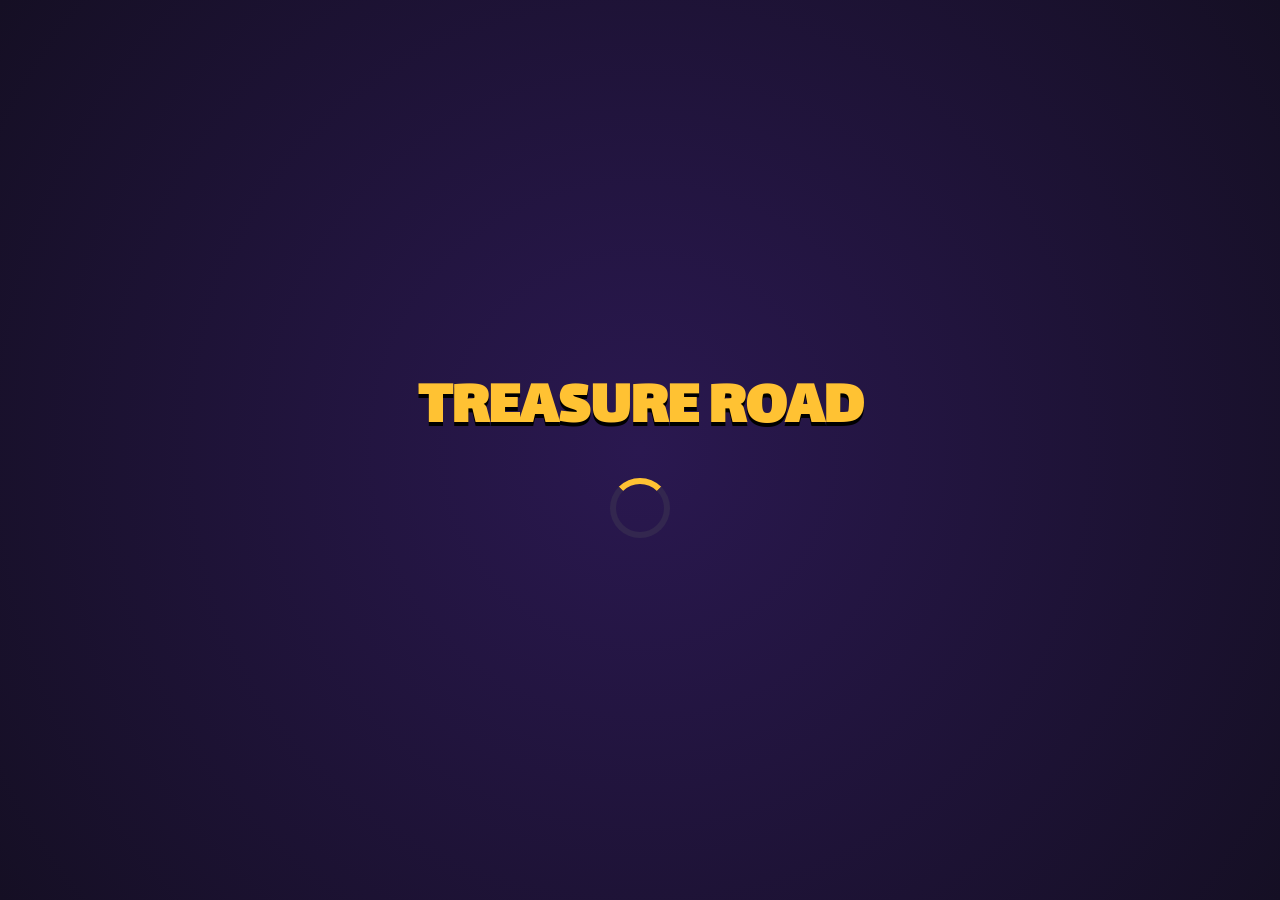
<file: index.html>
<!DOCTYPE html>
<html lang="en">
<head>
  <meta charset="utf-8">
  <meta name="viewport" content="width=device-width,initial-scale=1,maximum-scale=1,user-scalable=no,viewport-fit=cover">
  <title>Loading - Treasure Road</title>
  <link rel="stylesheet" href="https://fonts.googleapis.com/css2?family=Lalezar&family=Tajawal:wght@400;500;700;800&display=swap">
  <link rel="stylesheet" href="styles.css">
</head>
<body>
  <div id="splash-screen">
    <h1>TREASURE ROAD</h1>
    <div class="loader"></div>
  </div>
  <audio id="splash-audio" src="sounds/splash.mp3"></audio>
  <script>
    document.body.addEventListener('click', () => {
      const audio = document.getElementById('splash-audio');
      audio.play().catch(e => console.log('Audio play blocked'));
      setTimeout(() => {
        window.location.href = 'home.html';
      }, 1200);
    }, { once: true });

    setTimeout(() => {
      window.location.href = 'home.html';
    }, 3500);
  </script>
</body>
</html>
</file>
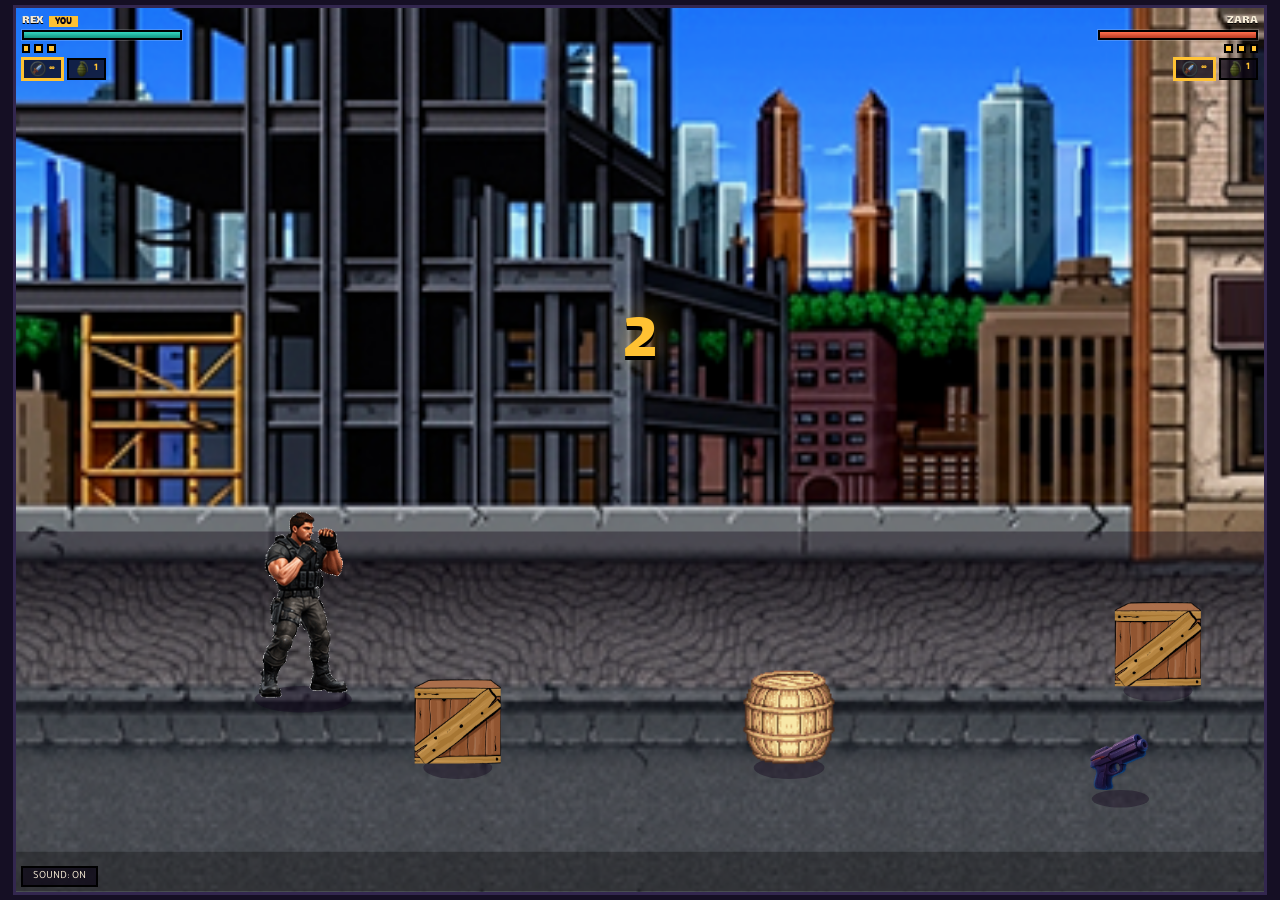
<file: game.html>
<!DOCTYPE html>
<html lang="en">
<head>
<meta charset="utf-8">
<meta name="viewport" content="width=device-width,initial-scale=1,maximum-scale=1,user-scalable=no,viewport-fit=cover">
<title>Treasure Road - Game</title>
<link rel="stylesheet" href="https://fonts.googleapis.com/css2?family=Lalezar&family=Tajawal:wght@400;500;700;800&display=swap">
<link rel="stylesheet" href="styles.css">
</head>
<body>

<div class="app">
  <div class="stage" id="stage">
    <div class="frame" id="frame">
      <canvas id="cv"></canvas>
      <div class="hud" id="hud" hidden>
        <div class="hud-row">
          <div class="hpc" id="hp0"><div class="who"><span class="nm">REX</span><span class="you" hidden>YOU</span></div><div class="bar"><i></i></div><div class="pips"></div><div class="whud" id="w0"></div></div>
          <div class="hpc r" id="hp1"><div class="who"><span class="nm">ZARA</span><span class="you" hidden>YOU</span></div><div class="bar"><i></i></div><div class="pips"></div><div class="whud" id="w1"></div></div>
        </div>
      </div>
      <div class="banner" id="banner" hidden></div>
      <div class="toast" id="toast"></div>
      <button class="mute" id="mute" type="button">SOUND: ON</button>
    </div>
  </div>
  <div class="controls" id="controls">
    <div class="pad" id="pad"><i class="knob" id="knob"></i></div>
    <div class="btns">
      <button class="cbtn m" id="bMine" type="button">MINE</button>
      <button class="cbtn g" id="bGren" type="button">BOMB</button>
      <button class="cbtn w" id="bSwitch" type="button">SWAP</button>
      <button class="cbtn b" id="bJump" type="button">JUMP</button>
      <button class="cbtn a" id="bAtk" type="button">USE</button>
    </div>
  </div>
</div>

<div id="result" hidden>
  <div class="rbox" id="rbox">
    <h3 id="rTitle">YOU WIN!</h3>
    <p id="rSub"></p>
    <div class="stats">
      <div><b id="sTime">0</b><span>SEC</span></div>
      <div><b id="sKills">0</b><span>KILLS</span></div>
      <div><b id="sDmg">0</b><span>DAMAGE</span></div>
    </div>
    <div class="rbtns">
      <button class="btn" id="rAgain" type="button">PLAY AGAIN</button>
      <button class="btn alt" id="rMenu" type="button">MENU</button>
    </div>
  </div>
</div>

<script src="Game.js"></script>
</body>
</html>
</file>
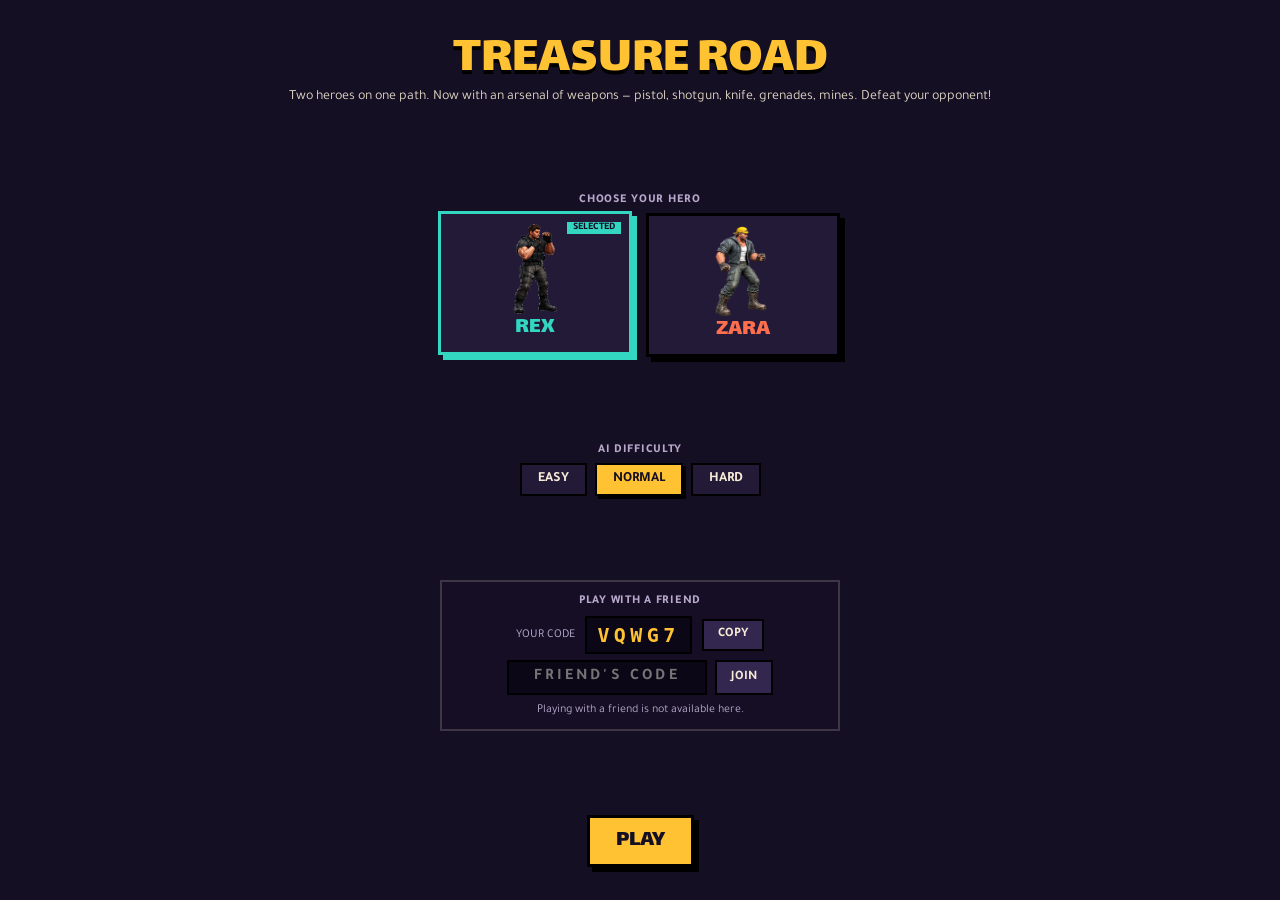
<file: home.html>
<!DOCTYPE html>
<html lang="en">
<head>
  <meta charset="utf-8">
  <meta name="viewport" content="width=device-width,initial-scale=1,maximum-scale=1,user-scalable=no,viewport-fit=cover">
  <title>Treasure Road - Menu</title>
  <link rel="stylesheet" href="https://fonts.googleapis.com/css2?family=Lalezar&family=Tajawal:wght@400;500;700;800&display=swap">
  <link rel="stylesheet" href="styles.css">
</head>
<body>
<div class="home-container">
  <div class="home-wrap">
    <div>
      <h1 class="title">TREASURE ROAD</h1>
      <p class="tag">Two heroes on one path. Now with an arsenal of weapons — pistol, shotgun, knife, grenades, mines. Defeat your opponent!</p>
    </div>
    
    <section>
      <h2>CHOOSE YOUR HERO</h2>
      <div class="cards" id="cards">
        <button class="card sel" type="button" data-side="0">
          <img src="images/player2h.gif" alt="Rex">
          <div class="nm" style="color:var(--teal)">REX</div>
        </button>
        <button class="card" type="button" data-side="1">
          <img src="images/player4h.gif" alt="Zara">
          <div class="nm" style="color:var(--coral)">ZARA</div>
        </button>
      </div>
    </section>

    <section id="aiBox">
      <h2>AI DIFFICULTY</h2>
      <div class="row" id="diffs">
        <button class="chip" type="button" data-d="0">EASY</button>
        <button class="chip on" type="button" data-d="1">NORMAL</button>
        <button class="chip" type="button" data-d="2">HARD</button>
      </div>
    </section>

    <section class="panel">
      <h2 style="margin:0; text-align:center;">PLAY WITH A FRIEND</h2>
      <div class="codebox">
        <span class="status" style="min-height:0">YOUR CODE</span>
        <span class="code" id="myCode">-----</span>
        <button class="mini" id="copyCode" type="button">COPY</button>
      </div>
      <div class="join">
        <input id="joinIn" type="text" autocomplete="off" maxlength="5" placeholder="FRIEND'S CODE">
        <button class="mini" id="joinBtn" type="button">JOIN</button>
        <button class="mini" id="homeBtn" type="button" hidden>MY ROOM</button>
      </div>
      <div class="status" id="netStatus">Connecting...</div>
    </section>

    <div class="row">
      <button class="btn" id="startBtn" type="button">PLAY</button>
    </div>
  </div>
</div>

<script src="Home.js"></script>
</body>
</html>
</file>
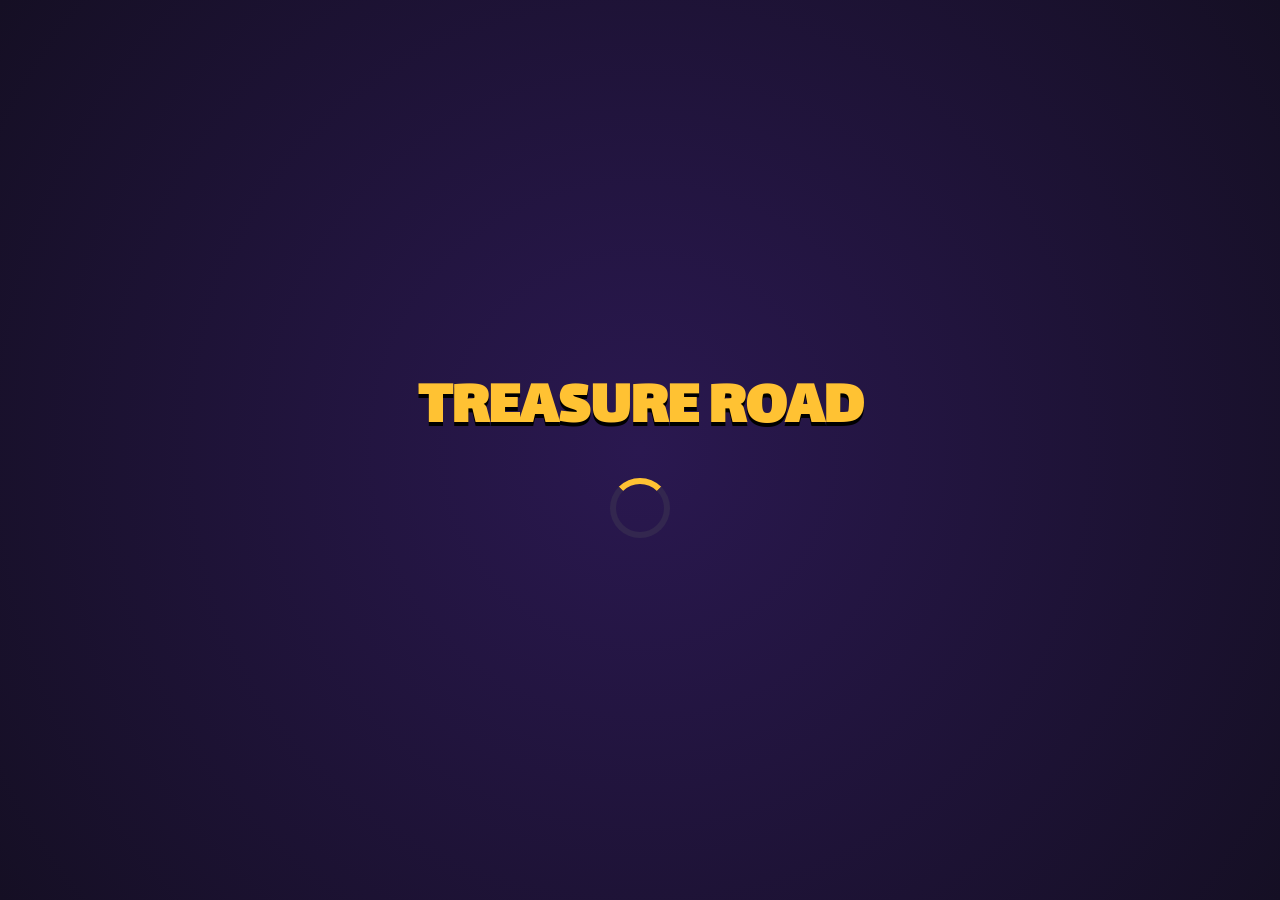
<file: splash.html>
<!DOCTYPE html>
<html lang="en">
<head>
  <meta charset="utf-8">
  <meta name="viewport" content="width=device-width,initial-scale=1,maximum-scale=1,user-scalable=no,viewport-fit=cover">
  <title>Loading - Treasure Road</title>
  <link rel="stylesheet" href="https://fonts.googleapis.com/css2?family=Lalezar&family=Tajawal:wght@400;500;700;800&display=swap">
  <link rel="stylesheet" href="styles.css">
</head>
<body>
  <div id="splash-screen">
    <h1>TREASURE ROAD</h1>
    <div class="loader"></div>
  </div>
  <audio id="splash-audio" src="sounds/splash.mp3"></audio>
  <script>
    document.body.addEventListener('click', () => {
      const audio = document.getElementById('splash-audio');
      audio.play().catch(e => console.log('Audio play blocked'));
      setTimeout(() => {
        window.location.href = 'home.html';
      }, 1200);
    }, { once: true });

    setTimeout(() => {
      window.location.href = 'home.html';
    }, 3500);
  </script>
</body>
</html>
</file>
<file: styles.css>
:root {
  --ink: #150f24; --ink-2: #231a38; --ink-3: #33274f;
  --paper: #f7ecd6; --muted: #b8a8cc;
  --gold: #ffc233; --teal: #33d6c0; --coral: #ff6f4e;
  --line: rgba(247, 236, 214, .18);
  --f-display: 'Lalezar', system-ui, sans-serif;
  --f-body: 'Tajawal', system-ui, sans-serif;
  --u: 4px; color-scheme: dark;
}
* { box-sizing: border-box; }
html, body { height: 100%; margin: 0; overflow: hidden; }
body {
  background: var(--ink); color: var(--paper); font-family: var(--f-body); font-size: 15px; line-height: 1.5;
  padding-left: max(16px, env(safe-area-inset-left, 0px)); padding-right: max(16px, env(safe-area-inset-right, 0px));
  padding-block: 8px; -webkit-tap-highlight-color: transparent; -webkit-user-select: none; user-select: none;
  display: flex; flex-direction: column;
}
button, input { font-family: inherit; }

/* Splash Screen */
#splash-screen {
  position: fixed; inset: 0; z-index: 100; display: flex; flex-direction: column; align-items: center; justify-content: center;
  background: radial-gradient(circle at center, #2a1850 0%, #150f24 100%); transition: opacity 0.5s ease;
}
#splash-screen h1 { font-family: var(--f-display); font-size: 64px; color: var(--gold); margin: 0 0 20px; text-shadow: 0 4px 0 #000; }
.loader { width: 60px; height: 60px; border: 6px solid var(--ink-3); border-top: 6px solid var(--gold); border-radius: 50%; animation: spin 1s linear infinite; }
@keyframes spin { 0% { transform: rotate(0deg); } 100% { transform: rotate(360deg); } }

/* Home Screen (No Scroll) */
.home-container {
  width: 100%; height: 100vh; display: flex; align-items: center; justify-content: center; background: #150f24;
}
.home-wrap {
  max-width: 900px; width: 100%; height: 95vh; max-height: 900px; margin: 0 auto; display: flex; flex-direction: column; justify-content: space-between; gap: 8px; padding: 10px;
}
h1.title { margin: 0; font-family: var(--f-display); font-weight: 400; font-size: clamp(32px, 6vh, 64px); line-height: 1; color: var(--gold); text-align: center; text-shadow: 0 4px 0 #000; }
.tag { margin: 0; color: var(--paper); opacity: .9; text-align: center; font-size: clamp(12px, 2vh, 14px); }
h2 { margin: 0 0 4px; font-size: 12px; letter-spacing: .06em; color: var(--muted); font-weight: 800; text-transform: uppercase; text-align: center; }

.cards { display: grid; grid-template-columns: 1fr 1fr; gap: 12px; direction: ltr; max-width: 400px; margin: 0 auto; width: 100%; }
.card {
  position: relative; text-align: center; background: var(--ink-2); color: var(--paper);
  border: 3px solid #000; box-shadow: 5px 5px 0 #000; padding: 10px; cursor: pointer; transition: transform .12s, box-shadow .12s;
}
.card img { display: block; margin: 0 auto; height: clamp(60px, 10vh, 100px); object-fit: contain; }
.card .nm { font-family: var(--f-display); font-size: clamp(18px, 3vh, 24px); line-height: 1; margin: 2px 0; }
.card[data-side="0"] { --c: var(--teal); }
.card[data-side="1"] { --c: var(--coral); }
.card.sel { border-color: var(--c); box-shadow: 5px 5px 0 var(--c); transform: translate(-2px, -2px); }
.card.sel::after { content: "SELECTED"; position: absolute; top: 8px; right: 8px; background: var(--c); color: var(--ink); font-weight: 800; font-size: 10px; padding: 0 6px; }

.row { display: flex; flex-wrap: wrap; gap: 8px; align-items: center; justify-content: center; }
.chip { background: var(--ink-2); color: var(--paper); border: 2px solid #000; padding: 6px 16px; font-weight: 700; cursor: pointer; font-size: 14px; }
.chip.on { background: var(--gold); color: var(--ink); box-shadow: 3px 3px 0 #000; }
.panel { background: rgba(21, 15, 36, .72); border: 2px solid var(--line); padding: 10px; display: flex; flex-direction: column; gap: 6px; max-width: 400px; margin: 0 auto; width: 100%; }
.codebox { display: flex; flex-wrap: wrap; gap: 10px; align-items: center; justify-content: center; }
.code { font-family: ui-monospace, monospace; font-size: 20px; font-weight: 800; letter-spacing: .22em; color: var(--gold); direction: ltr; background: #0c0716; border: 2px solid #000; padding: 2px 10px; }
.mini { background: var(--ink-3); color: var(--paper); border: 2px solid #000; padding: 6px 14px; font-weight: 700; cursor: pointer; font-size: 13px; }
.join { display: flex; gap: 8px; flex-wrap: wrap; justify-content: center; }
.join input { flex: 1; min-width: 140px; max-width: 200px; background: #0c0716; color: var(--paper); border: 2px solid #000; padding: 6px 10px; font-size: 16px; letter-spacing: .2em; text-align: center; text-transform: uppercase; direction: ltr; font-weight: 700; }
.status { font-size: 12px; color: var(--muted); min-height: 1.2em; text-align: center; }
.btn {
  background: var(--gold); color: var(--ink); border: 3px solid #000; box-shadow: 5px 5px 0 #000;
  padding: 10px 26px; font-family: var(--f-display); font-size: clamp(20px, 3vh, 24px); line-height: 1.1; cursor: pointer; transition: transform .08s, box-shadow .08s;
}
.btn:active { transform: translate(4px, 4px); box-shadow: 1px 1px 0 #000; }
.btn.alt { background: var(--ink-3); color: var(--paper); }

/* Game Screen */
.app { height: 100%; display: flex; flex-direction: column; gap: 8px; min-height: 0; }
.stage { flex: 1; min-height: 0; display: grid; place-items: center; }
.frame { position: relative; width: 100%; aspect-ratio: 2/1; background: #000; outline: 3px solid var(--ink-3); overflow: hidden; }
#cv { display: block; width: 100%; height: 100%; touch-action: none; }
.hud { position: absolute; inset: 0; pointer-events: none; padding: calc(var(--u)*1.4); direction: ltr; display: flex; flex-direction: column; gap: calc(var(--u)*1.2); }
.hud[hidden] { display: none; }
.hud-row { display: flex; justify-content: space-between; align-items: flex-start; gap: calc(var(--u)*2); }
.hpc { width: min(44%, calc(var(--u)*40)); font-size: max(10px, calc(var(--u)*2.6)); color: var(--paper); }
.hpc.r { text-align: right; }
.hpc .who { display: flex; align-items: baseline; gap: 6px; font-family: var(--f-display); font-size: 1.25em; line-height: 1; margin-bottom: 3px; text-shadow: 0 1px 0 #000; }
.hpc.r .who { flex-direction: row-reverse; }
.hpc .you { font-family: var(--f-body); font-weight: 800; font-size: .72em; background: var(--gold); color: var(--ink); padding: 1px 6px; }
.bar { height: calc(var(--u)*2.6); min-height: 9px; background: #0c0716; border: 2px solid #000; position: relative; box-shadow: 0 0 0 1px rgba(255,255,255,.18); }
.bar i { position: absolute; inset: 0; width: 100%; transform-origin: left center; transition: transform .12s; }
.hpc.r .bar i { transform-origin: right center; }
#hp0 .bar i { background: linear-gradient(var(--teal), #14917f); }
#hp1 .bar i { background: linear-gradient(var(--coral), #b53a22); }
.pips { display: flex; gap: 4px; margin-top: 4px; }
.hpc.r .pips { justify-content: flex-end; }
.pip { width: calc(var(--u)*2.2); min-width: 8px; height: calc(var(--u)*2.2); min-height: 8px; background: var(--gold); border: 2px solid #000; }
.pip.off { background: #2b2040; }
.whud { display: flex; gap: 4px; margin-top: 5px; flex-wrap: wrap; font-size: max(10px, calc(var(--u)*2.3)); }
.hpc.r .whud { justify-content: flex-end; }
.wslot { display: flex; align-items: center; gap: 3px; background: rgba(12,7,22,.78); border: 2px solid #000; padding: 1px 6px; }
.wslot.active { border-color: var(--gold); box-shadow: 0 0 0 1px var(--gold); }
.wslot img { width: 16px; height: 16px; object-fit: contain; }
.wslot .am { font-weight: 800; color: var(--gold); font-variant-numeric: tabular-nums; direction: ltr; }

.banner { position: absolute; left: 0; right: 0; top: 34%; text-align: center; pointer-events: none; font-family: var(--f-display); color: var(--gold); font-size: max(40px, calc(var(--u)*17)); line-height: 1; text-shadow: 0 4px 0 #000, 0 0 28px rgba(255,194,51,.55); }
.banner[hidden] { display: none; }
.banner.pop { animation: pop .55s ease-out; }
@keyframes pop { from { transform: scale(1.6); opacity: 0; } to { transform: scale(1); opacity: 1; } }
.toast { position: absolute; left: 50%; top: 22%; transform: translateX(-50%); max-width: 92%; background: rgba(12,7,22,.92); border: 2px solid var(--gold); padding: 6px 14px; font-weight: 700; font-size: max(12px, calc(var(--u)*3)); text-align: center; pointer-events: none; opacity: 0; transition: opacity .25s; z-index: 5; }
.toast.on { opacity: 1; }
.mute { position: absolute; bottom: calc(var(--u)*1.2); left: calc(var(--u)*1.2); pointer-events: auto; background: rgba(12,7,22,.7); color: var(--paper); border: 2px solid #000; font-size: max(11px, calc(var(--u)*2.6)); padding: 2px 10px; cursor: pointer; z-index: 4; }

.controls { display: none; direction: ltr; justify-content: space-between; align-items: center; padding: 4px 6px; gap: 8px; }
.touch .controls { display: flex; }
.pad { position: relative; width: min(32vw, 132px); aspect-ratio: 1; border-radius: 50%; background: radial-gradient(circle, rgba(51,39,79,.9), rgba(21,15,36,.9)); border: 3px solid #000; box-shadow: 0 0 0 2px rgba(247,236,214,.22); touch-action: none; flex: none; }
.pad::before, .pad::after { content: ""; position: absolute; background: rgba(247,236,214,.2); }
.pad::before { left: 50%; top: 14%; bottom: 14%; width: 2px; transform: translateX(-50%); }
.pad::after { top: 50%; left: 14%; right: 14%; height: 2px; transform: translateY(-50%); }
.knob { position: absolute; left: 50%; top: 50%; width: 42%; height: 42%; margin: -21%; border-radius: 50%; background: var(--gold); border: 3px solid #000; box-shadow: inset 0 -5px 0 rgba(0,0,0,.25); }
.btns { display: flex; gap: 6px; align-items: center; flex-wrap: wrap; justify-content: flex-end; }
.cbtn { border-radius: 50%; border: 3px solid #000; font-family: var(--f-display); color: var(--ink); touch-action: none; cursor: pointer; box-shadow: 0 4px 0 #000; display: grid; place-items: center; padding: 0; font-weight: 700; width: min(13vw, 56px); aspect-ratio: 1; font-size: 12px; }
.cbtn.a { background: var(--coral); width: min(17vw, 68px); font-size: 14px; }
.cbtn.b { background: var(--teal); }
.cbtn.w { background: var(--gold); }
.cbtn.g { background: #a86bd6; color: #fff; }
.cbtn.m { background: #ff8c42; color: #fff; }
.cbtn.down { transform: translateY(4px); box-shadow: 0 1px 0 #000; filter: brightness(1.15); }

#result { display: grid; place-items: center; background: rgba(10,6,20,.85); position: fixed; inset: 0; z-index: 30; }
#result[hidden] { display: none; }
.rbox { max-width: 480px; width: 100%; text-align: center; background: var(--ink-2); border: 3px solid #000; box-shadow: 8px 8px 0 #000; padding: 22px 18px; display: flex; flex-direction: column; gap: 12px; }
.rbox h3 { margin: 0; font-family: var(--f-display); font-weight: 400; font-size: clamp(38px,10vw,56px); line-height: 1; color: var(--gold); }
.rbox.lose h3 { color: var(--coral); }
.stats { display: flex; justify-content: center; gap: 22px; flex-wrap: wrap; font-variant-numeric: tabular-nums; }
.stats div { display: flex; flex-direction: column; gap: 0; }
.stats b { font-family: var(--f-display); font-weight: 400; font-size: 34px; line-height: 1.1; color: var(--paper); }
.stats span { font-size: 12px; color: var(--muted); }
.rbtns { display: flex; gap: 12px; justify-content: center; flex-wrap: wrap; }
.rbtns .btn { font-size: 20px; padding: 10px 20px; }

@media (orientation: portrait) {
  .touch .controls { height: min(30vh, 200px); flex: none; flex-wrap: wrap; }
  .touch .pad { width: min(32vw, 132px); }
}
@media (orientation: landscape) {
  .touch .controls { position: fixed; left: max(6px, env(safe-area-inset-left, 0px)); right: max(6px, env(safe-area-inset-right, 0px)); bottom: max(4px, env(safe-area-inset-bottom, 0px)); padding: 0; pointer-events: none; z-index: 10; }
  .touch .controls>* { pointer-events: auto; }
  .touch .pad { width: min(26vh, 116px); opacity: .82; }
  .touch .cbtn { width: min(12vh, 56px); opacity: .85; font-size: 12px; }
  .touch .cbtn.a { width: min(15vh, 66px); font-size: 14px; }
}
</file>
